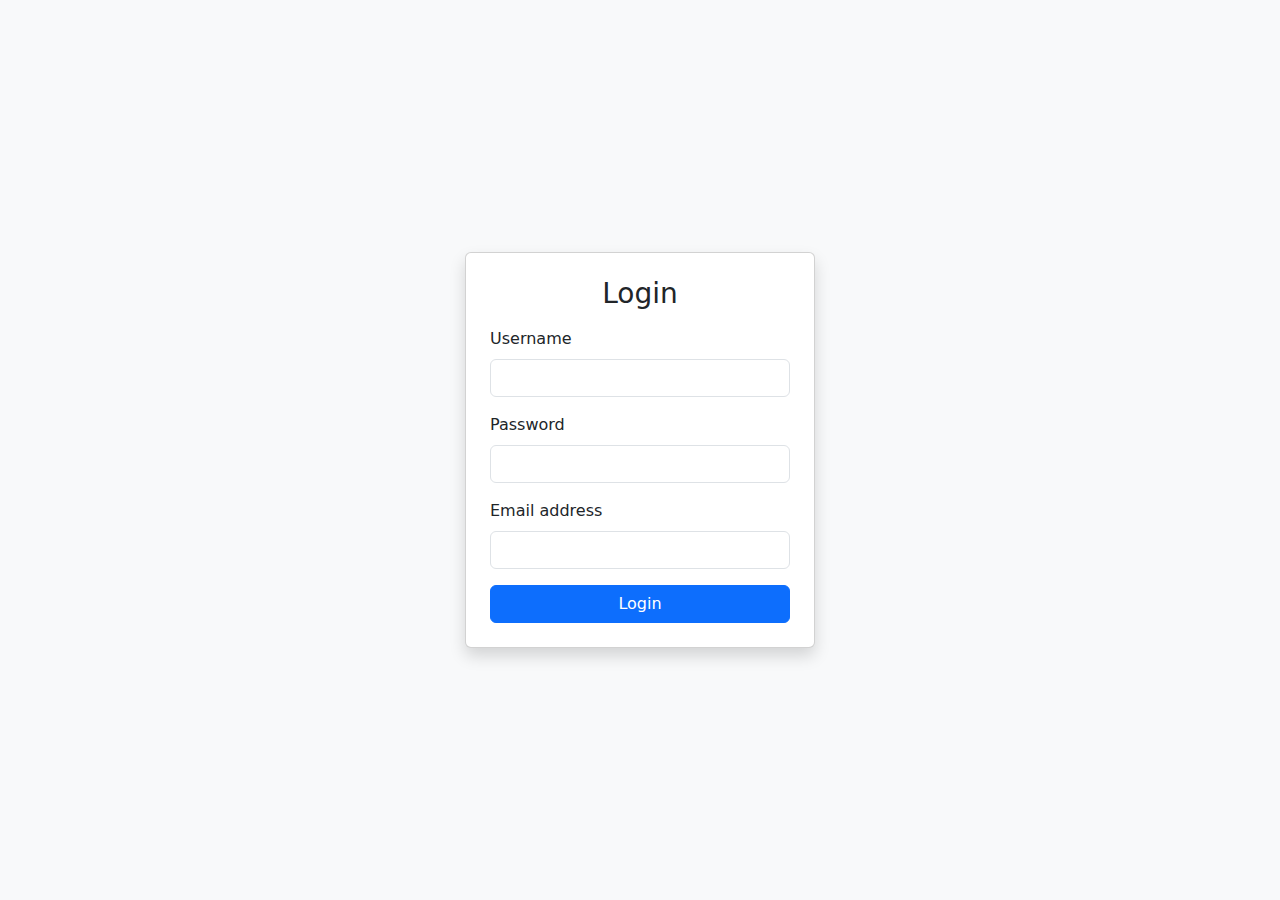
<file: templates/index.html>
<!DOCTYPE html>
<html lang="en">
<head>
    <meta charset="UTF-8">
    <title>Login | Retail Dashboard</title>
    <link href="https://cdn.jsdelivr.net/npm/bootstrap@5.3.0/dist/css/bootstrap.min.css" rel="stylesheet">
</head>
<body class="bg-light d-flex align-items-center justify-content-center" style="height: 100vh;">

    <div class="card shadow p-4" style="min-width: 350px; max-width: 400px;">
        <h3 class="text-center mb-3">Login</h3>
        <form action="/submit" method="POST">
            <div class="mb-3">
                <label for="username" class="form-label">Username</label>
                <input type="text" class="form-control" name="username" id="username" required>
            </div>

            <div class="mb-3">
                <label for="password" class="form-label">Password</label>
                <input type="password" class="form-control" name="password" id="password" required>
            </div>

            <div class="mb-3">
                <label for="email" class="form-label">Email address</label>
                <input type="email" class="form-control" name="email" id="email" required>
            </div>

            <button type="submit" class="btn btn-primary w-100">Login</button>
        </form>
    </div>

</body>
</html>
</file>
